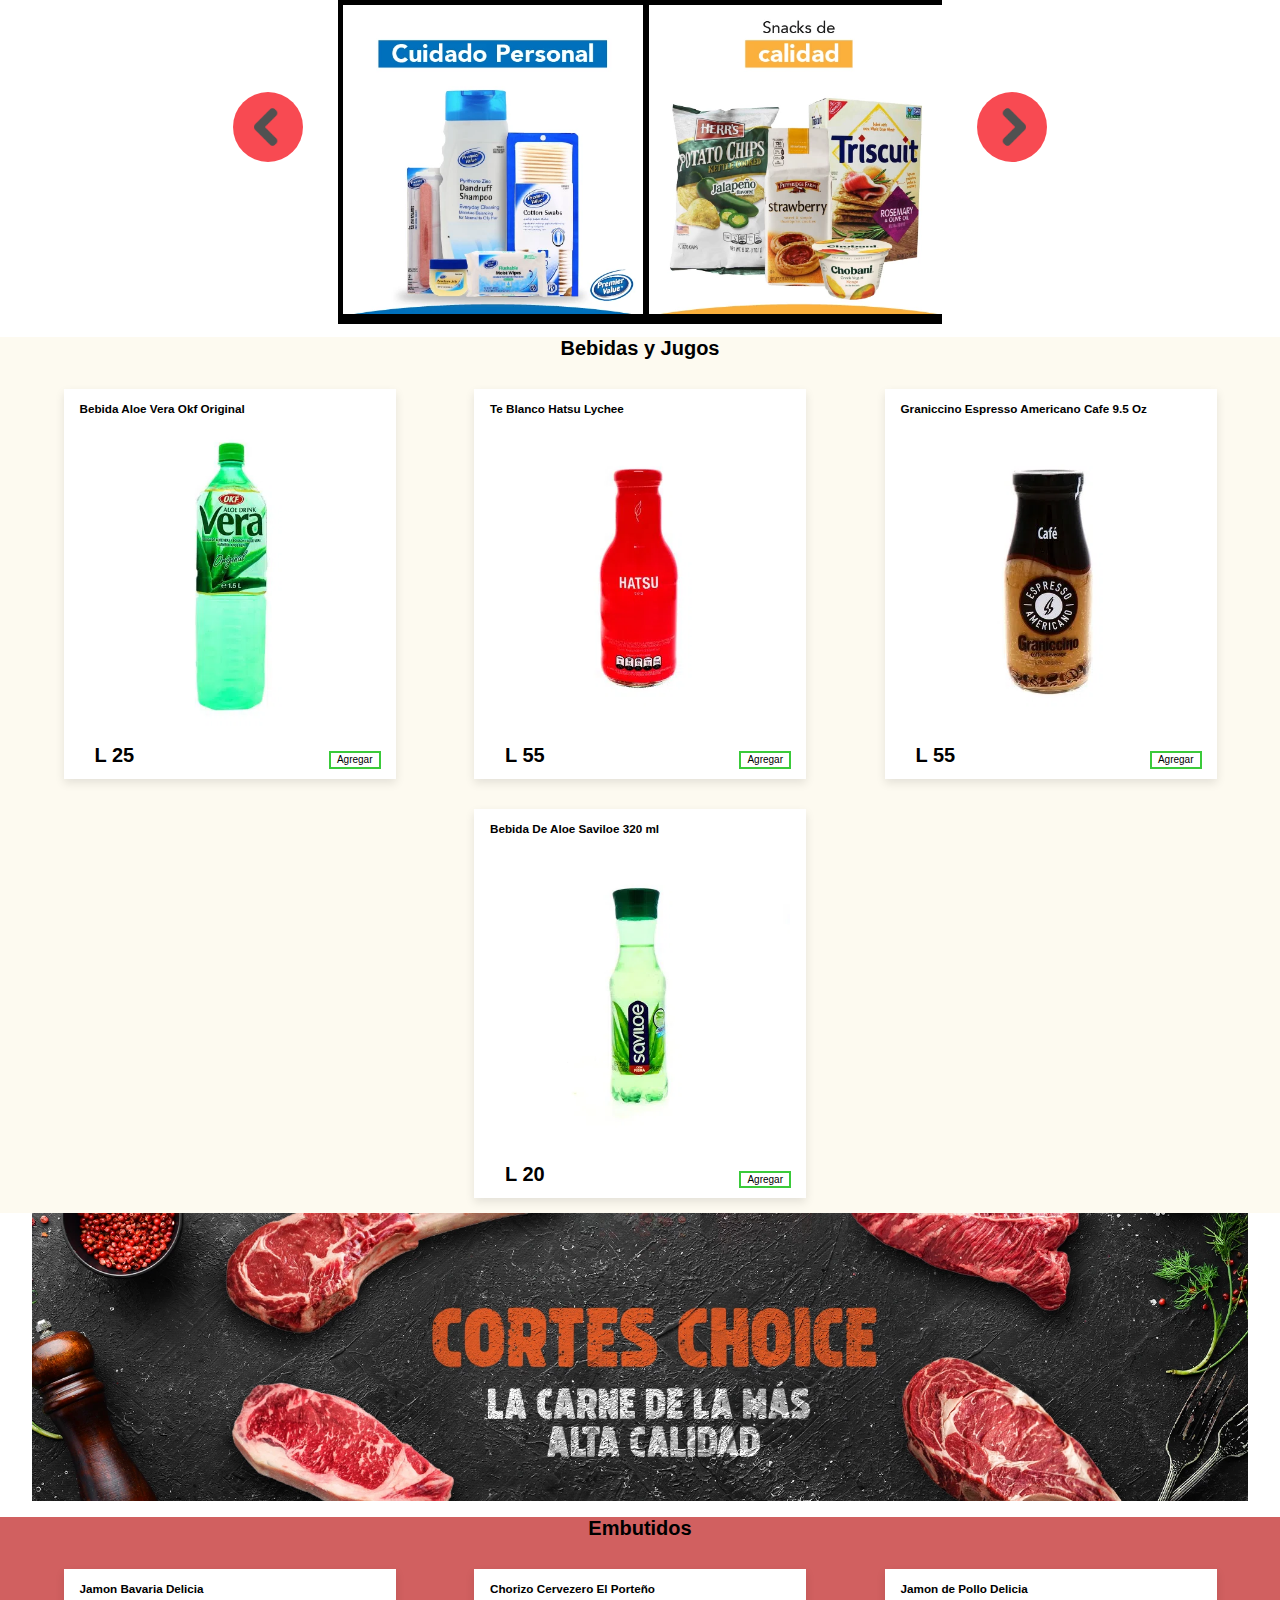
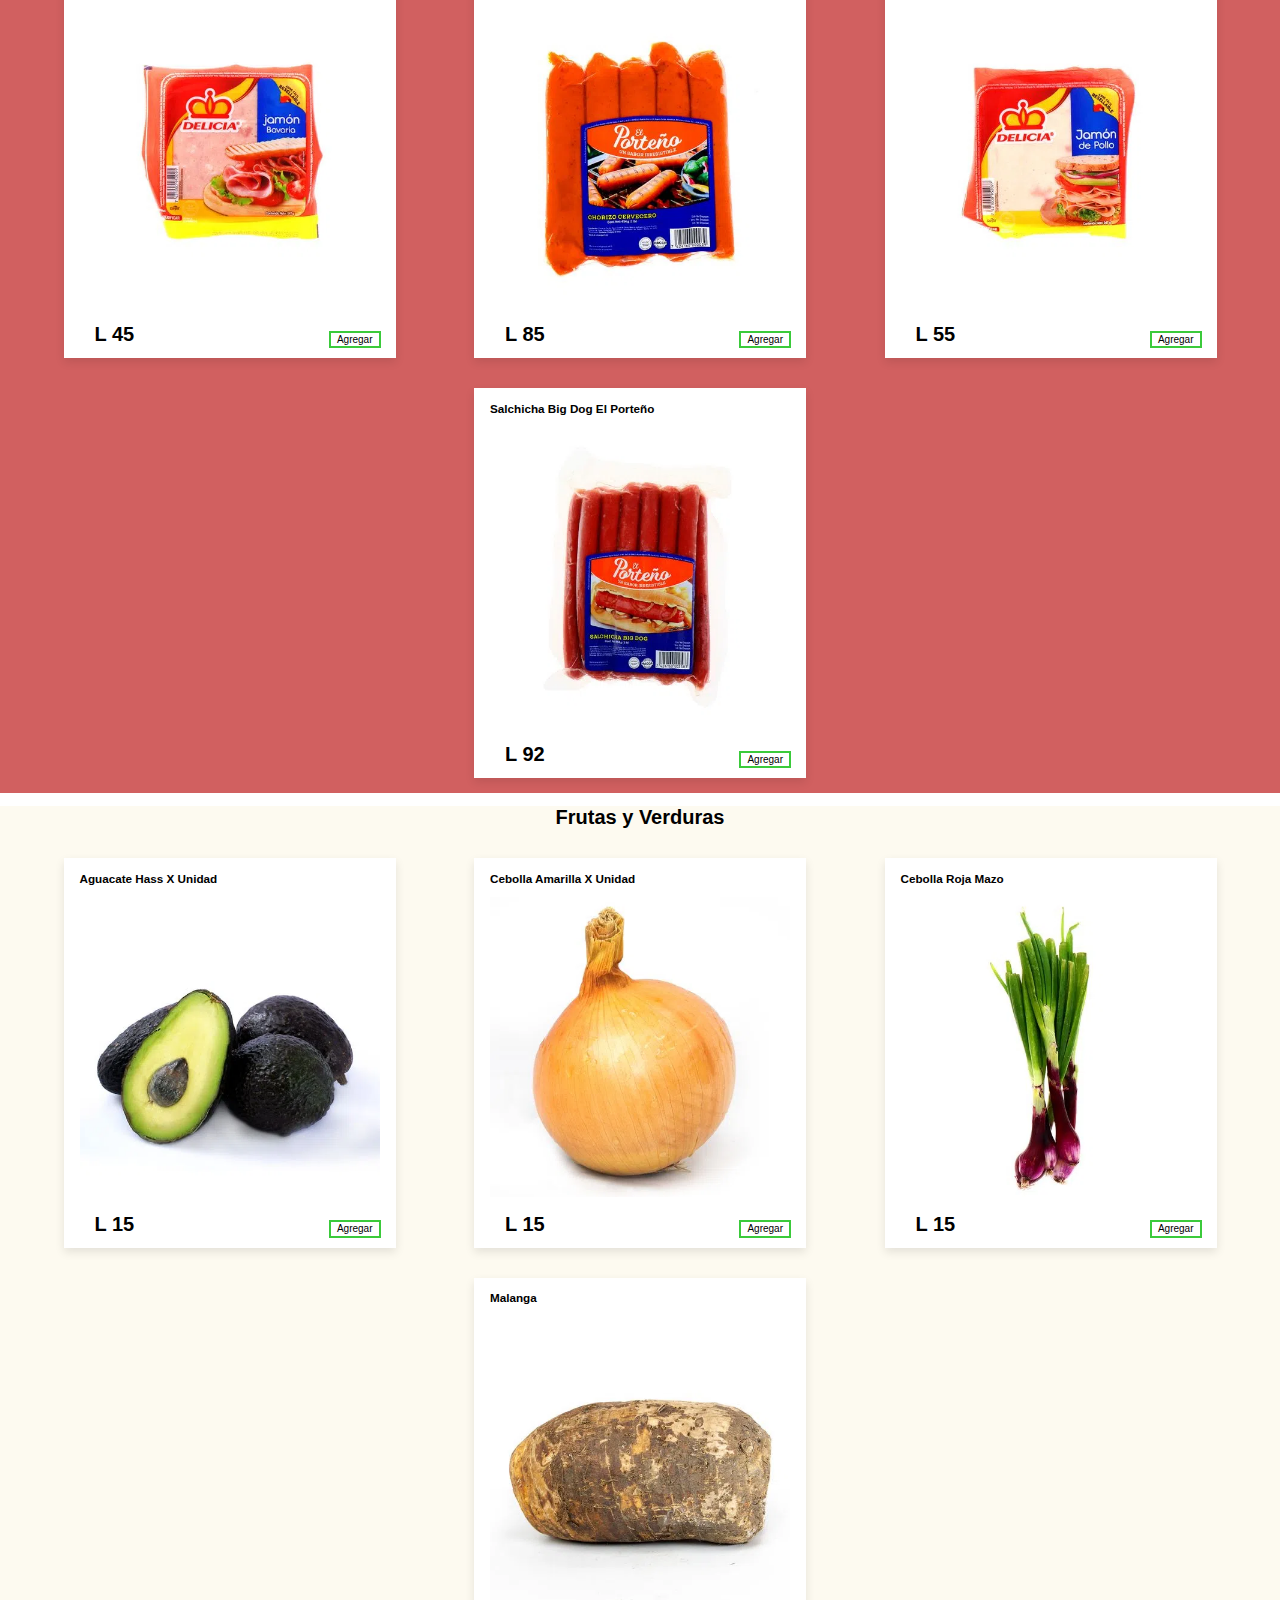
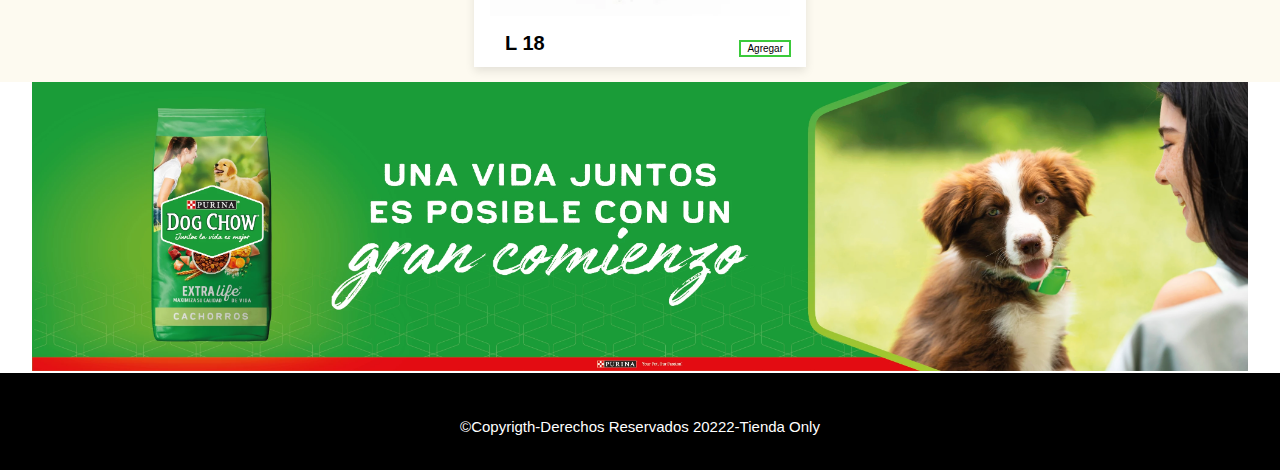
<file: Index.html>
<!DOCTYPE html>
<html lang="en">
<head>
    <meta charset="UTF-8">
    <meta http-equiv="X-UA-Compatible" content="IE=edge">
    <meta name="viewport" content="width=device-width, initial-scale=1.0">
    <title>Supermercado el Exito</title>
    <link rel="stylesheet" href="CSS/normalize.css">
    <link rel="stylesheet" href="CSS/styles.css">
    
</head>
<body>
    <header>

    </header>

    <main>
        <div class="container">
            <img class="control prev" src="IMG/ico/left.png">
            <div class="slider">
                <a href=""><img src="IMG/ico/Cuidado-Personal.webp"></a>
                <a href=""><img src="IMG/ico/Snacks.webp"></a>
                <a href=""><img src="IMG/ico/Oficina.jpg"></a>
                <a href="HTML/Lacteos.html"><img src="IMG/ico/Lacteos.jpg"></a>
            </div>
            <img class="control next" src="IMG/ico/right.png">
        </div>
        <script src="JS/index.js"></script>
        <section class="contenido" style="background-color: #FDFAF0 ;">
            <div><h1 class="Encabezado">Bebidas y Jugos</h1></div>
            <div class="page-content">
                <div class="product-container">
                    <h3>Bebida Aloe Vera Okf Original</h3>
                    <img src="IMG/Bebidas y Jugos/Bebida Aloe Vera Okf Original 1.5 Lt.webp" />
                    <h1>L 25</h1>
                    <button class="button-add" onclick="add('product-1', 25)">Agregar</button>
                </div>
        
                <div class="product-container">
                    <h3>Te Blanco Hatsu Lychee</h3>
                    <img src="IMG/Bebidas y Jugos/Te Blanco Hatsu Lychee 400 MI.webp" />
                    <h1>L 55</h1>
                    <button class="button-add" onclick="add('product-2', 55)">Agregar</button>
                </div>
        
                <div class="product-container">
                    <h3>Graniccino Espresso Americano Cafe 9.5 Oz</h3>
                    <img src="IMG/Bebidas y Jugos/Graniccino Espresso Americano Cafe 9.5 Oz.webp" />
                    <h1>L 55</h1>
                    <button class="button-add" onclick="add('product-3', 55)">Agregar</button>
                </div>
        
                <div class="product-container">
                    <h3>Bebida De Aloe Saviloe 320 ml</h3>
                    <img src="IMG/Bebidas y Jugos/Bebida De Aloe Saviloe 320 ml.webp" />
                    <h1>L 20</h1>
                    <button class="button-add" onclick="add('product-4', 20)">Agregar</button>
                </div>

            </div>
        </section>

        <section>
            <div class="anuncio">
                <a href="HTML/Carnes-Aves.html" ><img src="IMG/Anuncios/Costes.webp"></a>
            </div>
        </section>

        <section class="contenido" style="background-color: rgb(209, 96, 96);">
            <div><h1 class="Encabezado">Embutidos</h1></div>
            <div class="page-content">
                <div class="product-container">
                    <h3>Jamon Bavaria Delicia</h3>
                    <img src="IMG/Embutidos/Jamon Bavaria Delicia.webp" />
                    <h1>L 45</h1>
                    <button class="button-add" onclick="add('product-1', 45)">Agregar</button>
                </div>
        
                <div class="product-container">
                    <h3>Chorizo Cervezero El Porteño</h3>
                    <img src="IMG/Embutidos/Chorizo Cervezero El Porteño.webp" />
                    <h1>L 85</h1>
                    <button class="button-add" onclick="add('product-2', 85)">Agregar</button>
                </div>
        
                <div class="product-container">
                    <h3>Jamon de Pollo Delicia</h3>
                    <img src="IMG/Embutidos/Jamon de Pollo Delicia.webp" />
                    <h1>L 55</h1>
                    <button class="button-add" onclick="add('product-3', 55)">Agregar</button>
                </div>
        
                <div class="product-container">
                    <h3>Salchicha Big Dog El Porteño</h3>
                    <img src="IMG/Embutidos/Salchicha Big Dog El Porteño.webp" />
                    <h1>L 92</h1>
                    <button class="button-add" onclick="add('product-4', 92)">Agregar</button>
                </div>

            </div>
        </section>
        
        <section class="contenido" style="background-color: #FDFAF0 ;">
            <div><h1 class="Encabezado">Frutas y Verduras</h1></div>
            <div class="page-content">
                <div class="product-container">
                    <h3>Aguacate Hass X Unidad</h3>
                    <img src="IMG/Frutas y Verduras/Aguacate Hass X Unidad.webp" />
                    <h1>L 15</h1>
                    <button class="button-add" onclick="add('product-1', 15)">Agregar</button>
                </div>
        
                <div class="product-container">
                    <h3>Cebolla Amarilla X Unidad</h3>
                    <img src="IMG/Frutas y Verduras/Cebolla Amarilla X Unidad.webp" />
                    <h1>L 15</h1>
                    <button class="button-add" onclick="add('product-2', 15)">Agregar</button>
                </div>
        
                <div class="product-container">
                    <h3>Cebolla Roja Mazo</h3>
                    <img src="IMG/Frutas y Verduras/Cebolla Roja Mazo.webp" />
                    <h1>L 15</h1>
                    <button class="button-add" onclick="add('product-3', 15)">Agregar</button>
                </div>
        
                <div class="product-container">
                    <h3>Malanga</h3>
                    <img src="IMG/Frutas y Verduras/Malanga Lb.webp" />
                    <h1>L 18</h1>
                    <button class="button-add" onclick="add('product-4', 18)">Agregar</button>
                </div>
            </div>
        </section>

        <section>
            <div class="anuncio">
                <a href="HTML/Mascotas.html" ><img src="IMG/Anuncios/Dog-Show.webp"></a>
            </div>
        </section>
    </main>

    <footer class="Pie-pag">
        <p>©Copyrigth-Derechos Reservados 20222-Tienda Only</p>
      </footer>
</body>
</html>
</file>
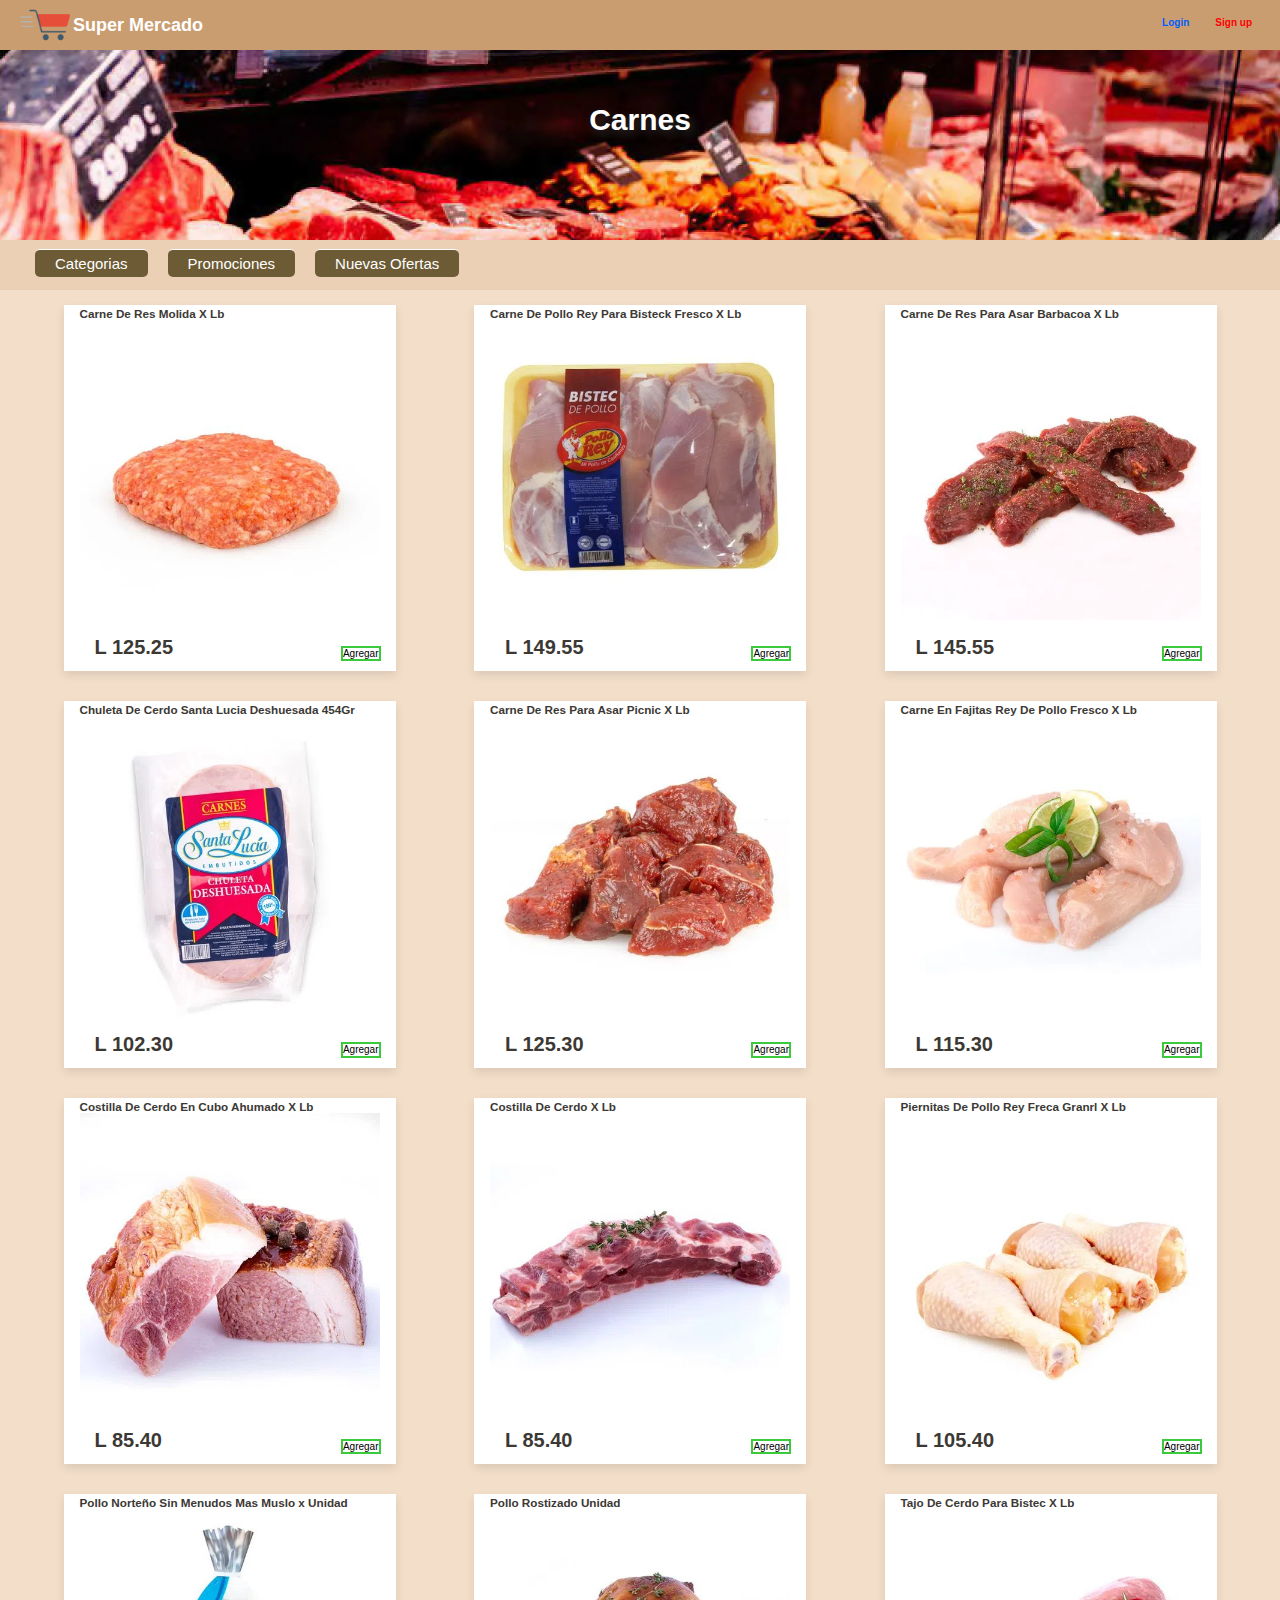
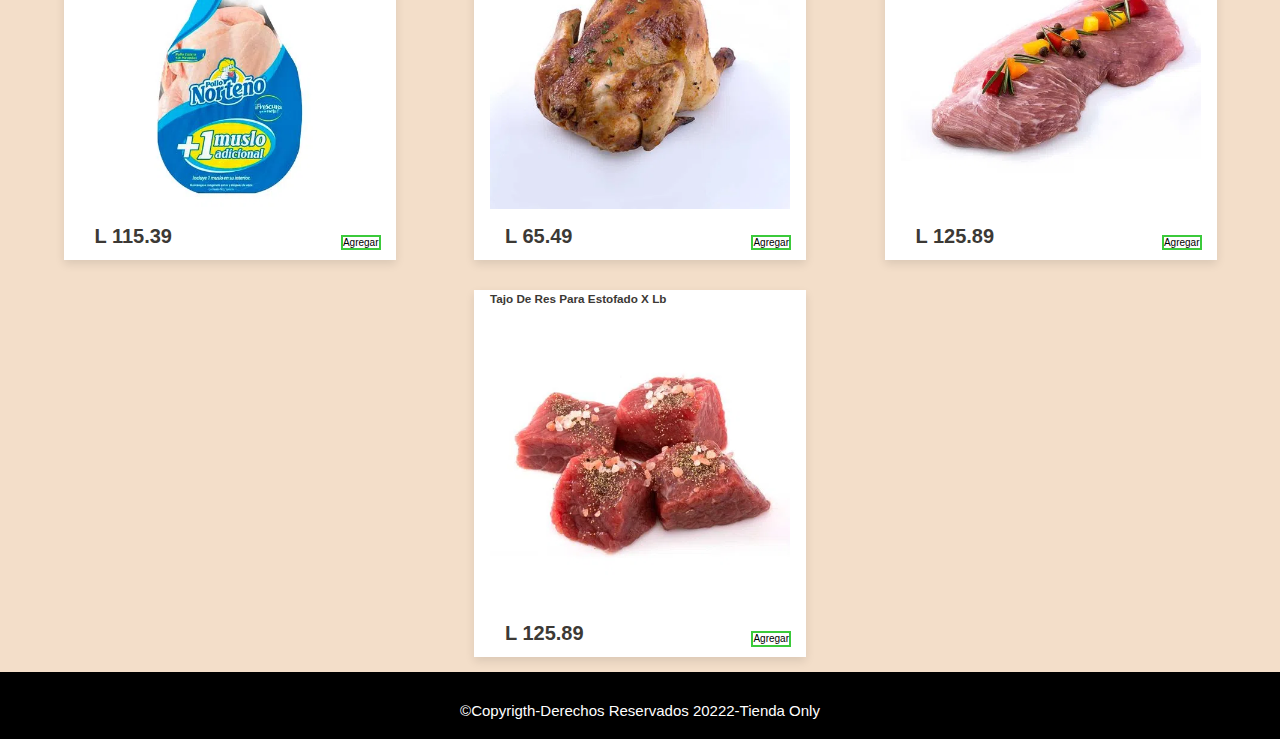
<file: HTML/Carnes-Aves.html>
<!DOCTYPE html>
<html lang="en">

<head>
  <meta charset="UTF-8">
  <meta http-equiv="X-UA-Compatible" content="IE=edge">
  <meta name="viewport" content="width=device-width, initial-scale=1.0">
  <title>Supermercado el Exito</title>
  <link rel="stylesheet" href="../CSS/normalize.css">
  <link rel="stylesheet" href="../CSS/styles.css">
  <link rel="stylesheet" href="../CSS/menu.css">
</head>

<body>
  <header class="prin-header">
    <div id="brand"><img src="../IMG/shopping-cart.png" alt=""><a href="#">Super Mercado</a></div>
    <nav>
      <ul>
        <li id="login"><a href="#">Login</a></li>
        <li id="cart"><a href="#">Sign up</a></li>
      </ul>
    </nav>
    <div id="hamburger-icon" onclick="toggleMobileMenu(this)">
      <div class="bar1"></div>
      <div class="bar2"></div>
      <div class="bar3"></div>
      <ul class="mobile-menu">
        <li><a href="">Categorias</a></li>
        <li><a href="">Promociones</a></li>
        <li><a href="">Nuevas Ofertas</a></li>
        <li id="login"><a href="#">Login</a></li>
        <li id="cart"><a href="#">Sign up</a></li>
      </ul>
    </div>
  </header>

  <div class="portada" style="background-image: url(../IMG/Carnes\ y\ Aves/Carnes.webp);">
    <div class="contenedor-portada">
      <div class="capa">
        <h1 class="titulos">Carnes</h1>
      </div>
    </div>
  </div>

  <header class="sub-header">
    <ul class="drop">
      <li><a href="#">Categorias</a>
        <ul>
          <div>
            <li><a href="./Bebidas-Jugos.html">Bebidas</a></li>
            <li><a href="./Carnes-Aves.html">Carnes</a></li>
            <li><a href="./Cervezas.html">Alchol</a></li>
            <li><a href="./Embutidos.html">Embutidos</a></li>
            <li><a href="./Frutas-Verduras.html">Frutas-verduras</a></li>
            <li><a href="./Hogar.html">Hogar</a></li>
            <li><a href="./Lacteos.html">Lacteos</a></li>
            <li><a href="./Mascotas.html">Mascotas</a></li>
          </div>
        </ul>
      </li>
      <li><a href="#">Promociones</a></li>
      <li><a href="#">Nuevas Ofertas</a></li>
    </ul>
  </header>

  <main>
    <section class="contenido">
      <div class="page-content">
        <div class="product-container">
          <h3>Carne De Res Molida X Lb</h3>
          <img src="../IMG/Carnes y Aves/Carne De Res Molida X Lb.webp" />
          <h1>L 125.25</h1>
          <button class="button-add" onclick="add('product-1', 125.5)">Agregar</button>
        </div>

        <div class="product-container">
          <h3>Carne De Pollo Rey Para Bisteck Fresco X Lb</h3>
          <img src="../IMG/Carnes y Aves/Carne De Pollo Rey Para Bisteck Fresco X Lb.webp" />
          <h1>L 149.55</h1>
          <button class="button-add" onclick="add('product-2', 149.55)">Agregar</button>
        </div>

        <div class="product-container">
          <h3>Carne De Res Para Asar Barbacoa X Lb</h3>
          <img src="../IMG/Carnes y Aves/Carne De Res Para Asar Barbacoa X Lb.webp" />
          <h1>L 145.55</h1>
          <button class="button-add" onclick="add('product-3', 145.55)">Agregar</button>
        </div>

        <div class="product-container">
          <h3>Chuleta De Cerdo Santa Lucia Deshuesada 454Gr</h3>
          <img src="../IMG/Carnes y Aves/Chuleta De Cerdo Santa Lucia Deshuesada 454Gr.webp" />
          <h1>L 102.30</h1>
          <button class="button-add" onclick="add('product-4', 102.30)">Agregar</button>
        </div>

        <div class="product-container">
          <h3>Carne De Res Para Asar Picnic X Lb</h3>
          <img src="../IMG/Carnes y Aves/Carne De Res Para Asar Picnic X Lb.webp" />
          <h1>L 125.30</h1>
          <button class="button-add" onclick="add('product-5', 125.30)">Agregar</button>
        </div>

        <div class="product-container">
          <h3>Carne En Fajitas Rey De Pollo Fresco X Lb</h3>
          <img src="../IMG/Carnes y Aves/Carne En Fajitas Rey De Pollo Fresco X Lb.webp" />
          <h1>L 115.30</h1>
          <button class="button-add" onclick="add('product-6', 115.30)">Agregar</button>
        </div>

        <div class="product-container">
          <h3>Costilla De Cerdo En Cubo Ahumado X Lb</h3>
          <img src="../IMG/Carnes y Aves/Costilla De Cerdo En Cubo Ahumado X Lb.webp" />
          <h1>L 85.40</h1>
          <button class="button-add" onclick="add('product-7', 85.40)">Agregar</button>
        </div>

        <div class="product-container">
          <h3>Costilla De Cerdo X Lb</h3>
          <img src="../IMG/Carnes y Aves/Costilla De Cerdo X Lb.webp" />
          <h1>L 85.40</h1>
          <button class="button-add" onclick="add('product-8', 85.40)">Agregar</button>
        </div>

        <div class="product-container">
          <h3>Piernitas De Pollo Rey Freca Granrl X Lb</h3>
          <img src="../IMG/Carnes y Aves/Piernitas De Pollo Rey Freca Granel X Lb.webp" />
          <h1>L 105.40</h1>
          <button class="button-add" onclick="add('product-9', 105.40)">Agregar</button>
        </div>

        <div class="product-container">
          <h3>Pollo Norteño Sin Menudos Mas Muslo x Unidad</h3>
          <img src="../IMG/Carnes y Aves/Pollo Norteño Sin Menudos Mas Muslo x Unidad.webp" />
          <h1>L 115.39</h1>
          <button class="button-add" onclick="add('product-10', 115.39)">Agregar</button>
        </div>

        <div class="product-container">
          <h3>Pollo Rostizado Unidad</h3>
          <img src="../IMG/Carnes y Aves/Pollo Rostizado Unidad.webp" />
          <h1>L 65.49</h1>
          <button class="button-add" onclick="add('product-11', 55.49)">Agregar</button>
        </div>

        <div class="product-container">
          <h3>Tajo De Cerdo Para Bistec X Lb</h3>
          <img src="../IMG/Carnes y Aves/Tajo De Cerdo Para Bistec X Lb.webp" />
          <h1>L 125.89</h1>
          <button class="button-add" onclick="add('product-12', 125.89)">Agregar</button>
        </div>

        <div class="product-container">
          <h3>Tajo De Res Para Estofado X Lb</h3>
          <img src="../IMG/Carnes y Aves/Tajo De Res Para Estofado X Lb.webp" />
          <h1>L 125.89</h1>
          <button class="button-add" onclick="add('product-12', 125.89)">Agregar</button>
        </div>

      </div>
    </section>
  </main>

  <footer class="Pie-pag">
    <p>©Copyrigth-Derechos Reservados 20222-Tienda Only</p>
  </footer>

  <script src="../JS/index.js"></script>
</body>

</html>
</file>
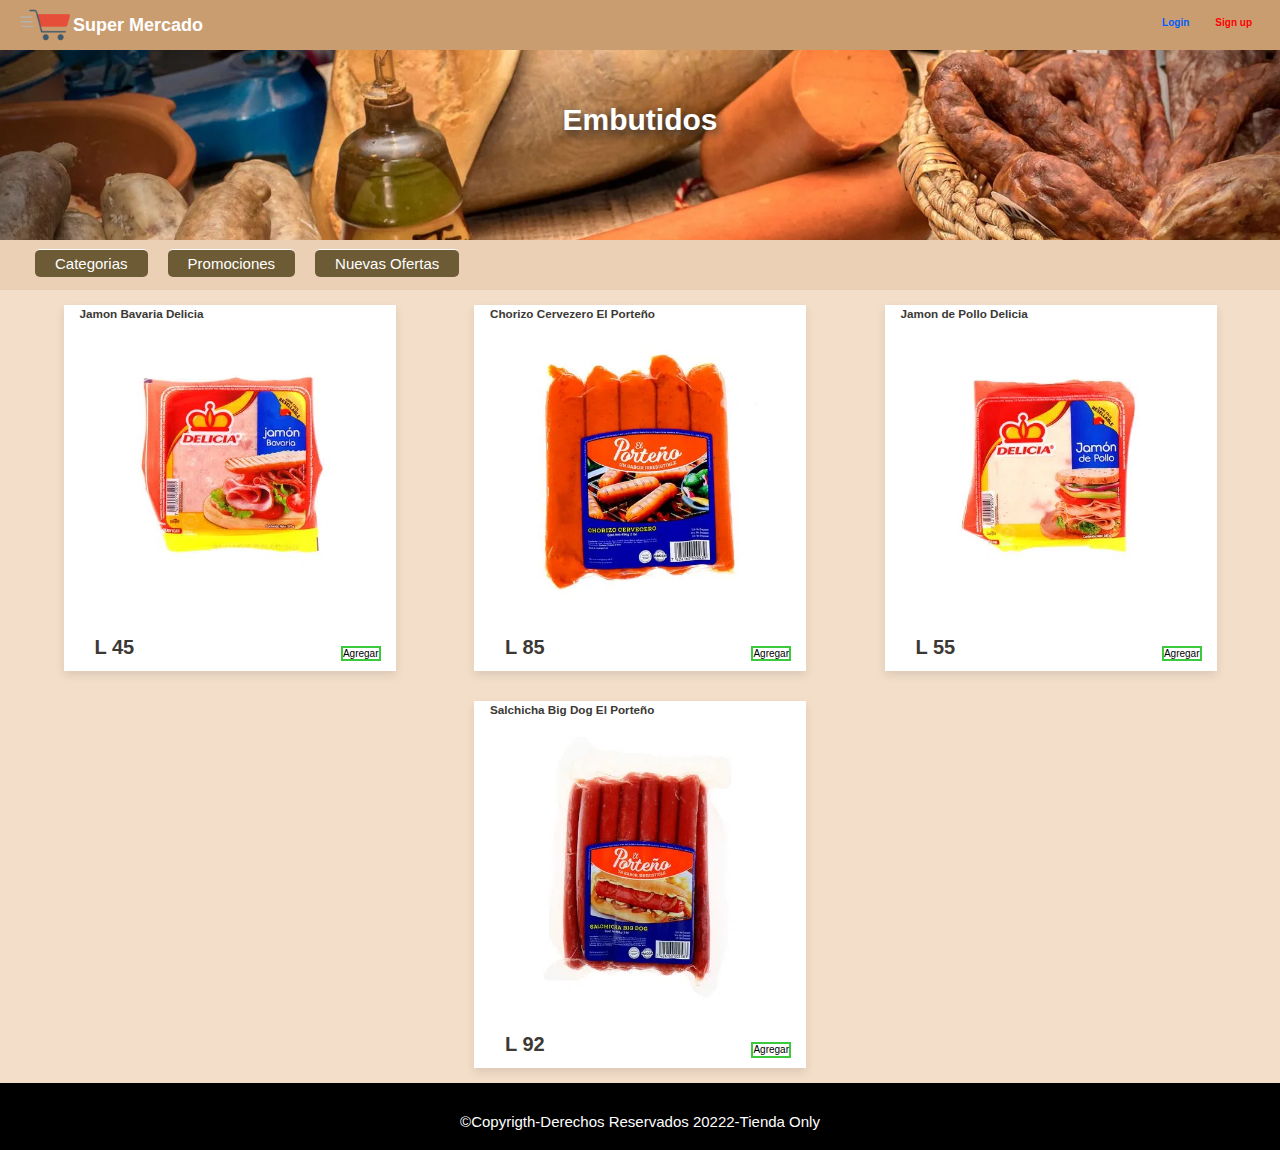
<file: HTML/Embutidos.html>
<!DOCTYPE html>
<html lang="en">

<head>
  <meta charset="UTF-8" />
  <meta http-equiv="X-UA-Compatible" content="IE=edge" />
  <meta name="viewport" content="width=device-width, initial-scale=1.0" />
  <title>Supermercado el Exito</title>
  <link rel="stylesheet" href="../CSS/normalize.css" />
  <link rel="stylesheet" href="../CSS/styles.css" />
  <link rel="stylesheet" href="../CSS/menu.css" />
</head>

<body>
  <header class="prin-header">
    <div id="brand"><img src="../IMG/shopping-cart.png" alt=""><a href="#">Super Mercado</a></div>
    <nav>
      <ul>
        <li id="login"><a href="#">Login</a></li>
        <li id="cart"><a href="#">Sign up</a></li>
      </ul>
    </nav>
    <div id="hamburger-icon" onclick="toggleMobileMenu(this)">
      <div class="bar1"></div>
      <div class="bar2"></div>
      <div class="bar3"></div>
      <ul class="mobile-menu">
        <li><a href="">Categorias</a></li>
        <li><a href="">Promociones</a></li>
        <li><a href="">Nuevas Ofertas</a></li>
        <li id="login"><a href="#">Login</a></li>
        <li id="cart"><a href="#">Sign up</a></li>
      </ul>
    </div>
  </header>

  <div class="portada" style="background-image: url(../IMG/Embutidos/Embutidos.webp)">
    <div class="contenedor-portada">
      <div class="capa">
        <h1 class="titulos">Embutidos</h1>
      </div>
    </div>
  </div>

  <header class="sub-header">
    <ul class="drop">
      <li><a href="#">Categorias</a>
        <ul>
          <div>
            <li><a href="./Bebidas-Jugos.html">Bebidas</a></li>
            <li><a href="./Carnes-Aves.html">Carnes</a></li>
            <li><a href="./Cervezas.html">Alchol</a></li>
            <li><a href="./Embutidos.html">Embutidos</a></li>
            <li><a href="./Frutas-Verduras.html">Frutas-verduras</a></li>
            <li><a href="./Hogar.html">Hogar</a></li>
            <li><a href="./Lacteos.html">Lacteos</a></li>
            <li><a href="./Mascotas.html">Mascotas</a></li>
          </div>
        </ul>
      </li>
      <li><a href="#">Promociones</a></li>
      <li><a href="#">Nuevas Ofertas</a></li>
    </ul>
  </header>

  <main>
    <section class="contenido">
      <div class="page-content">
        <div class="product-container">
          <h3>Jamon Bavaria Delicia</h3>
          <img src="../IMG/Embutidos/Jamon Bavaria Delicia.webp" />
          <h1>L 45</h1>
          <button class="button-add" onclick="add('product-1', 50)">
            Agregar
          </button>
        </div>

        <div class="product-container">
          <h3>Chorizo Cervezero El Porteño</h3>
          <img src="../IMG/Embutidos/Chorizo Cervezero El Porteño.webp" />
          <h1>L 85</h1>
          <button class="button-add" onclick="add('product-2', 300)">
            Agregar
          </button>
        </div>

        <div class="product-container">
          <h3>Jamon de Pollo Delicia</h3>
          <img src="../IMG/Embutidos/Jamon de Pollo Delicia.webp" />
          <h1>L 55</h1>
          <button class="button-add" onclick="add('product-3', 250)">
            Agregar
          </button>
        </div>

        <div class="product-container">
          <h3>Salchicha Big Dog El Porteño</h3>
          <img src="../IMG/Embutidos/Salchicha Big Dog El Porteño.webp" />
          <h1>L 92</h1>
          <button class="button-add" onclick="add('product-4', 200)">
            Agregar
          </button>
        </div>
      </div>

    </section>
  </main>

  <footer class="Pie-pag">
    <p>©Copyrigth-Derechos Reservados 20222-Tienda Only</p>
  </footer>

  <script src="../JS/index.js"></script>
</body>

</html>
</file>
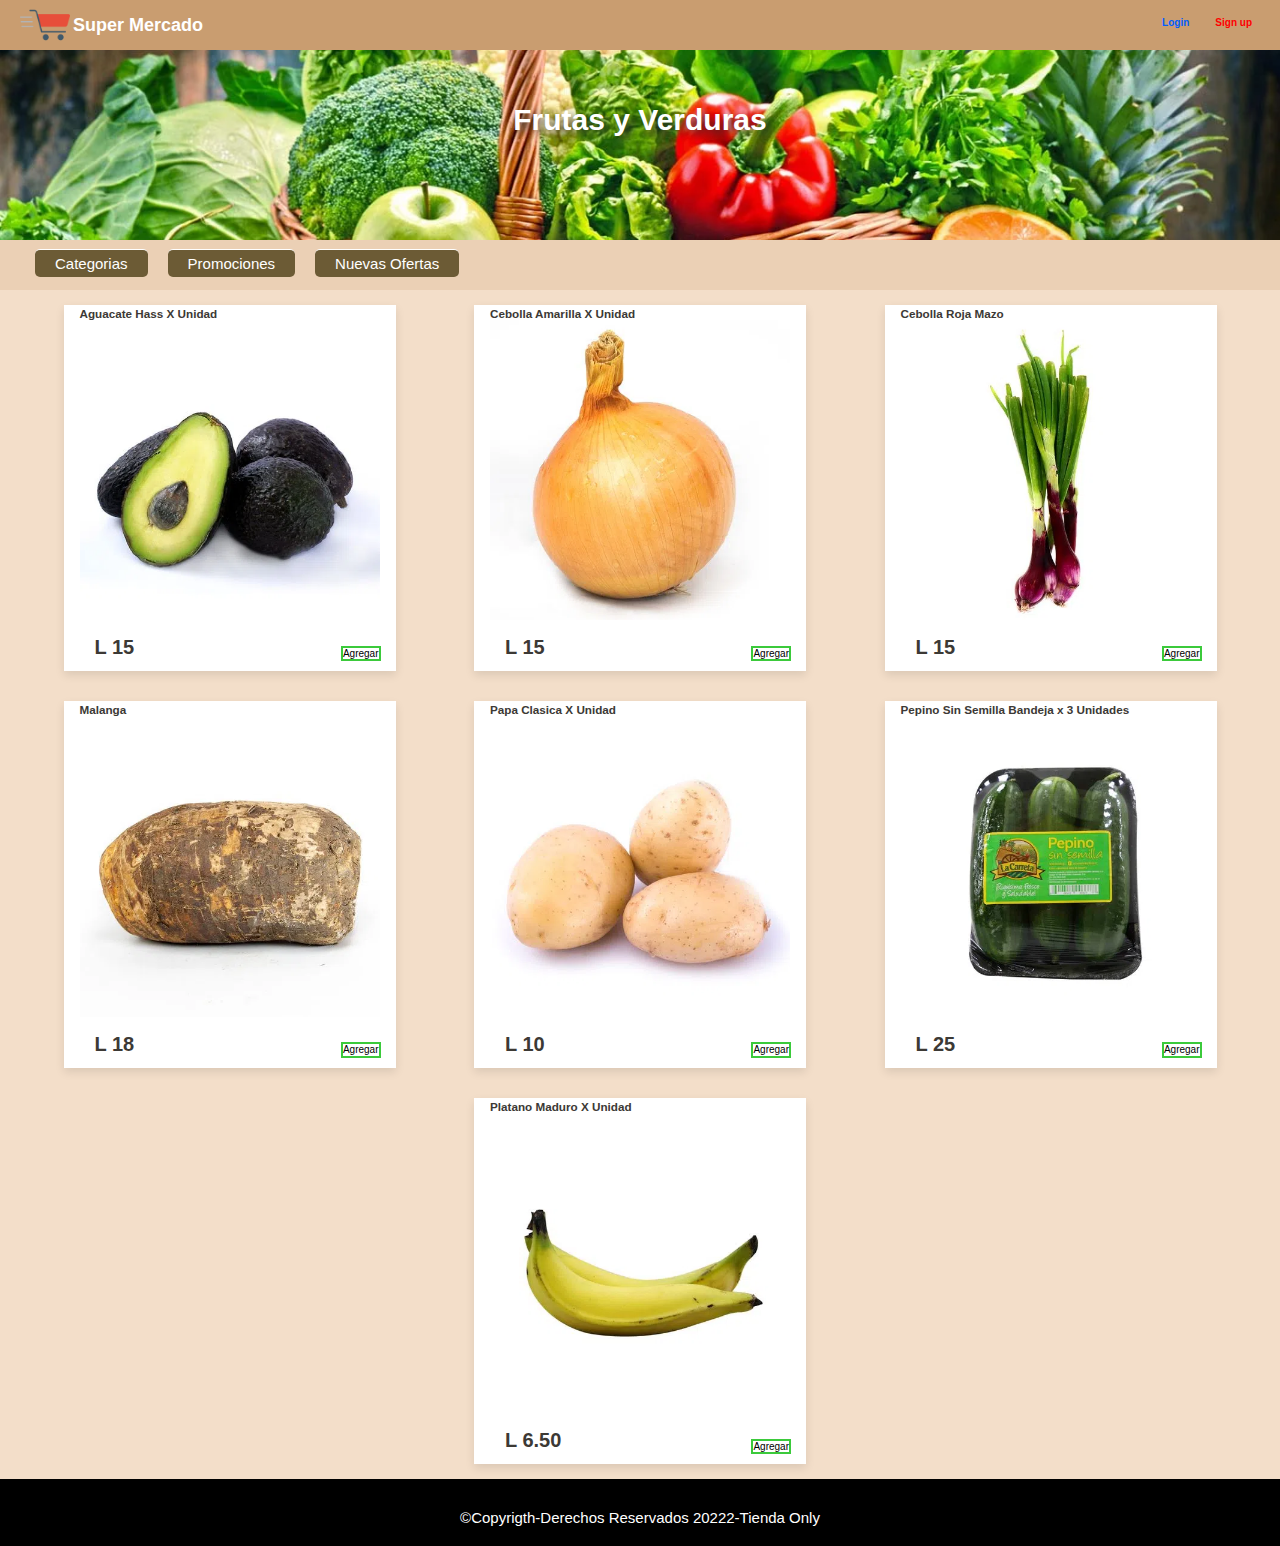
<file: HTML/Frutas-Verduras.html>
<!DOCTYPE html>
<html lang="en">

<head>
  <meta charset="UTF-8">
  <meta http-equiv="X-UA-Compatible" content="IE=edge">
  <meta name="viewport" content="width=device-width, initial-scale=1.0">
  <title>Supermercado el Exito</title>
  <link rel="stylesheet" href="../CSS/normalize.css">
  <link rel="stylesheet" href="../CSS/styles.css">
  <link rel="stylesheet" href="../CSS/menu.css">
</head>

<body>
  <header class="prin-header">
    <div id="brand"><img src="../IMG/shopping-cart.png" alt=""><a href="#">Super Mercado</a></div>
    <nav>
      <ul>
        <li id="login"><a href="#">Login</a></li>
        <li id="cart"><a href="#">Sign up</a></li>
      </ul>
    </nav>
    <div id="hamburger-icon" onclick="toggleMobileMenu(this)">
      <div class="bar1"></div>
      <div class="bar2"></div>
      <div class="bar3"></div>
      <ul class="mobile-menu">
        <li><a href="">Categorias</a></li>
        <li><a href="">Promociones</a></li>
        <li><a href="">Nuevas Ofertas</a></li>
        <li id="login"><a href="#">Login</a></li>
        <li id="cart"><a href="#">Sign up</a></li>
      </ul>
    </div>
  </header>

  <div class="portada" style="background-image: url(../IMG/Frutas\ y\ Verduras/Frutas-verduras.webp);">
    <div class="contenedor-portada">
      <div class="capa">
        <h1 class="titulos">Frutas y Verduras</h1>
      </div>
    </div>
  </div>

  <header class="sub-header">
    <ul class="drop">
      <li><a href="#">Categorias</a>
        <ul>
          <div>
            <li><a href="./Bebidas-Jugos.html">Bebidas</a></li>
            <li><a href="./Carnes-Aves.html">Carnes</a></li>
            <li><a href="./Cervezas.html">Alchol</a></li>
            <li><a href="./Embutidos.html">Embutidos</a></li>
            <li><a href="./Frutas-Verduras.html">Frutas-verduras</a></li>
            <li><a href="./Hogar.html">Hogar</a></li>
            <li><a href="./Lacteos.html">Lacteos</a></li>
            <li><a href="./Mascotas.html">Mascotas</a></li>
          </div>
        </ul>
      </li>
      <li><a href="#">Promociones</a></li>
      <li><a href="#">Nuevas Ofertas</a></li>
    </ul>
  </header>

  <main>
    <section class="contenido">
      <div class="page-content">
        <div class="product-container">
          <h3>Aguacate Hass X Unidad</h3>
          <img src="../IMG/Frutas y Verduras/Aguacate Hass X Unidad.webp" />
          <h1>L 15</h1>
          <button class="button-add" onclick="add('product-1', 15)">Agregar</button>
        </div>

        <div class="product-container">
          <h3>Cebolla Amarilla X Unidad</h3>
          <img src="../IMG/Frutas y Verduras/Cebolla Amarilla X Unidad.webp" />
          <h1>L 15</h1>
          <button class="button-add" onclick="add('product-2', 15)">Agregar</button>
        </div>

        <div class="product-container">
          <h3>Cebolla Roja Mazo</h3>
          <img src="../IMG/Frutas y Verduras/Cebolla Roja Mazo.webp" />
          <h1>L 15</h1>
          <button class="button-add" onclick="add('product-3', 15)">Agregar</button>
        </div>

        <div class="product-container">
          <h3>Malanga</h3>
          <img src="../IMG/Frutas y Verduras/Malanga Lb.webp" />
          <h1>L 18</h1>
          <button class="button-add" onclick="add('product-4', 18)">Agregar</button>
        </div>

        <div class="product-container">
          <h3>Papa Clasica X Unidad</h3>
          <img src="../IMG/Frutas y Verduras/Papa Clasica X Unidad.webp" />
          <h1>L 10</h1>
          <button class="button-add" onclick="add('product-5', 10)">Agregar</button>
        </div>

        <div class="product-container">
          <h3>Pepino Sin Semilla Bandeja x 3 Unidades</h3>
          <img src="../IMG/Frutas y Verduras/Pepino Sin Semilla Bandeja X 3 Unidades.webp" />
          <h1>L 25</h1>
          <button class="button-add" onclick="add('product-6', 25)">Agregar</button>
        </div>

        <div class="product-container">
          <h3>Platano Maduro X Unidad</h3>
          <img src="../IMG/Frutas y Verduras/Platano Maduro X Unidad.webp" />
          <h1>L 6.50</h1>
          <button class="button-add" onclick="add('product-7', 6.50)">Agregar</button>
        </div>
      </div>
    </section>
  </main>

  <footer class="Pie-pag">
    <p>©Copyrigth-Derechos Reservados 20222-Tienda Only</p>
  </footer>

  <script src="../JS/index.js"></script>
</body>

</html>
</file>
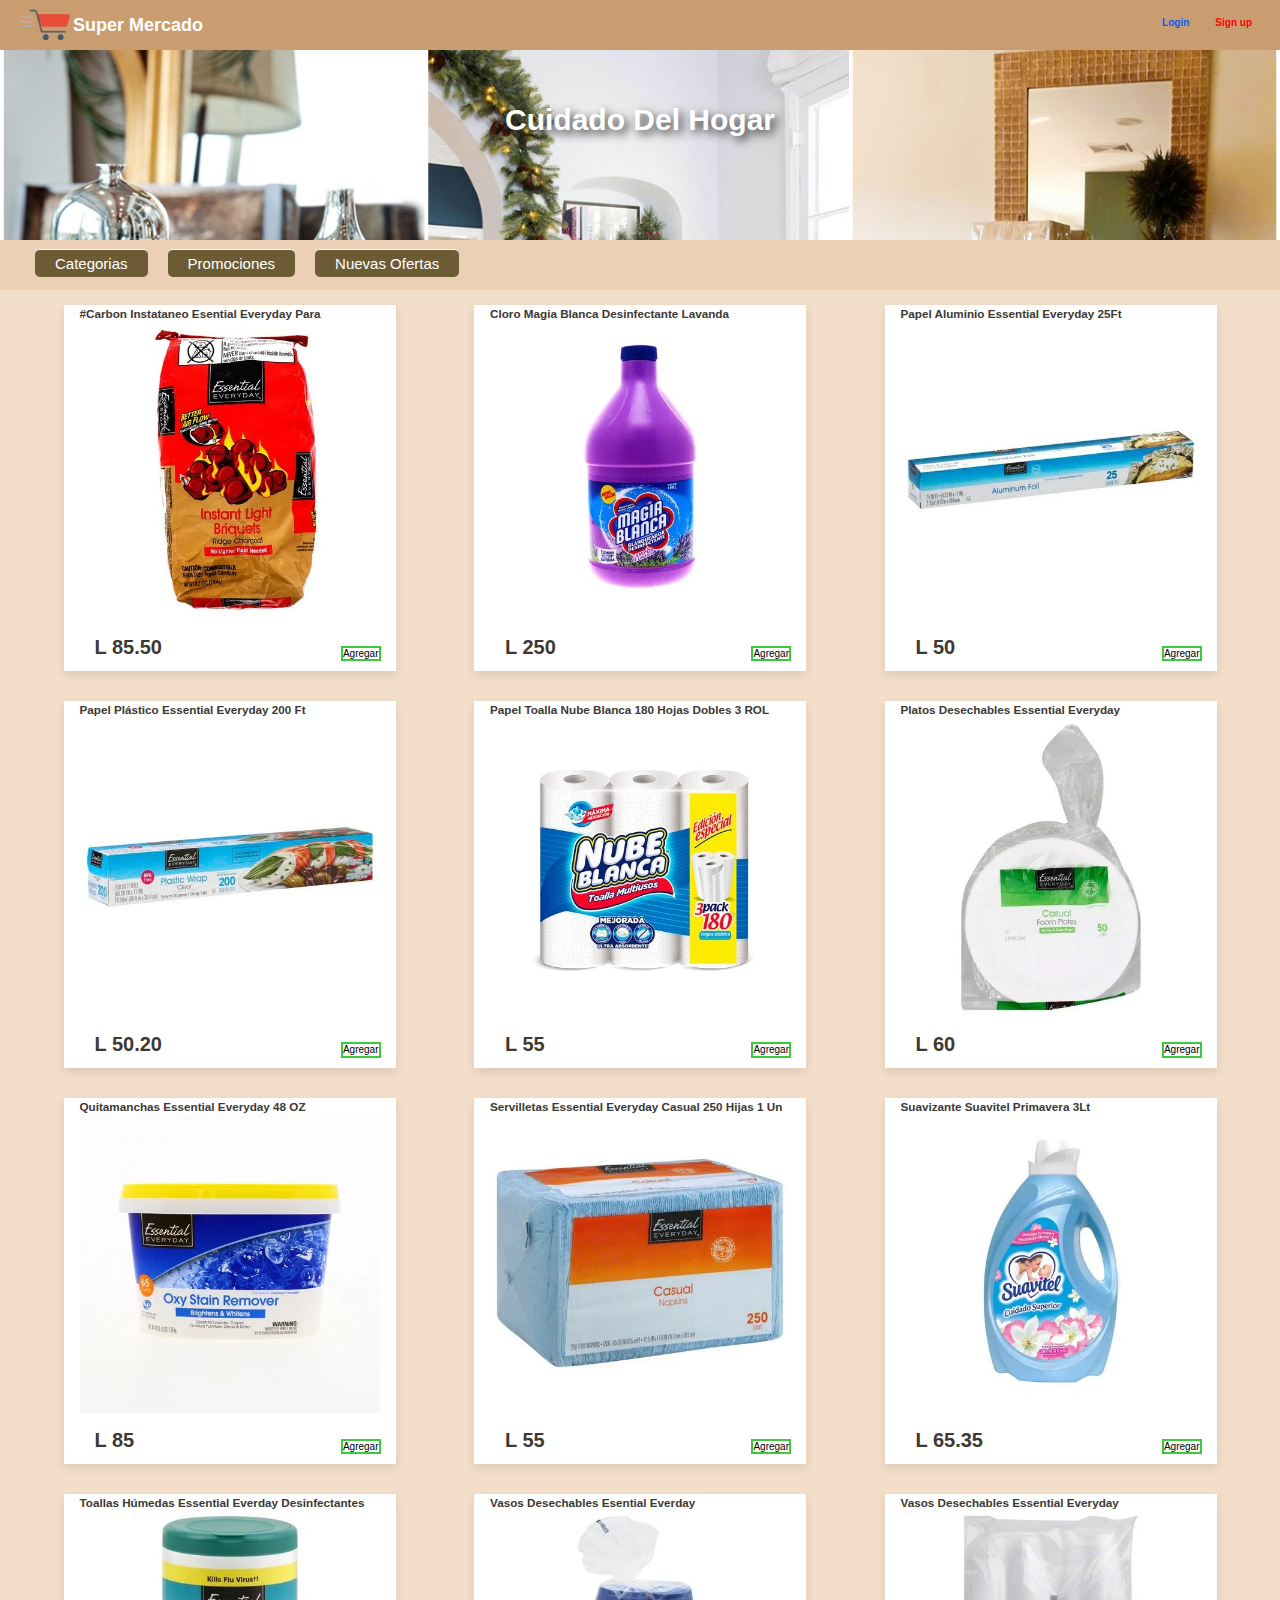
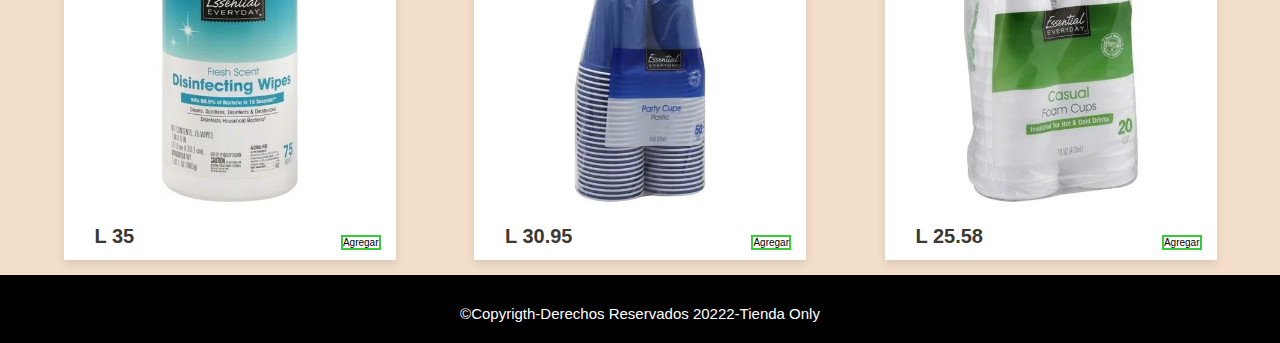
<file: HTML/Hogar.html>
<!DOCTYPE html>
<html lang="en">

<head>
  <meta charset="UTF-8">
  <meta http-equiv="X-UA-Compatible" content="IE=edge">
  <meta name="viewport" content="width=device-width, initial-scale=1.0">
  <title>Supermercado el Exito</title>
  <link rel="stylesheet" href="../CSS/normalize.css">
  <link rel="stylesheet" href="../CSS/styles.css">
  <link rel="stylesheet" href="../CSS/menu.css">
</head>

<body>
  <header class="prin-header">
    <div id="brand"><img src="../IMG/shopping-cart.png" alt=""><a href="#">Super Mercado</a></div>
    <nav>
      <ul>
        <li id="login"><a href="#">Login</a></li>
        <li id="cart"><a href="#">Sign up</a></li>
      </ul>
    </nav>
    <div id="hamburger-icon" onclick="toggleMobileMenu(this)">
      <div class="bar1"></div>
      <div class="bar2"></div>
      <div class="bar3"></div>
      <ul class="mobile-menu">
        <li><a href="">Categorias</a></li>
        <li><a href="">Promociones</a></li>
        <li><a href="">Nuevas Ofertas</a></li>
        <li id="login"><a href="#">Login</a></li>
        <li id="cart"><a href="#">Sign up</a></li>
      </ul>
    </div>
  </header>

  <div class="portada" style="background-image: url(../IMG/Hogar/Hogar.webp);">
    <div class="contenedor-portada">
      <div class="capa">
        <h1 class="titulos">Cuidado Del Hogar</h1>
      </div>
    </div>
  </div>

<header class="sub-header">
    <ul class="drop">
      <li><a href="#">Categorias</a>
        <ul>
          <div>
            <li><a href="./Bebidas-Jugos.html">Bebidas</a></li>
            <li><a href="./Carnes-Aves.html">Carnes</a></li>
            <li><a href="./Cervezas.html">Alchol</a></li>
            <li><a href="./Embutidos.html">Embutidos</a></li>
            <li><a href="./Frutas-Verduras.html">Frutas-verduras</a></li>
            <li><a href="./Hogar.html">Hogar</a></li>
            <li><a href="./Lacteos.html">Lacteos</a></li>
            <li><a href="./Mascotas.html">Mascotas</a></li>
          </div>
        </ul>
      </li>
      <li><a href="#">Promociones</a></li>
      <li><a href="#">Nuevas Ofertas</a></li>
    </ul>
  </header>

  <main>
    <section class="contenido">
      <div class="page-content">
        <div class="product-container">
          <h3>#Carbon Instataneo Esential Everyday Para</h3>
          <img src="../IMG/Hogar/Carbon Instataneo Esential Everyday Para.webp" />
          <h1>L 85.50</h1>
          <button class="button-add" onclick="add('product-1', 85.50)">Agregar</button>
        </div>

        <div class="product-container">
          <h3>Cloro Magia Blanca Desinfectante Lavanda</h3>
          <img src="../IMG/Hogar/Cloro Magia Blanca Desinfectante Lavanda.webp" />
          <h1>L 250</h1>
          <button class="button-add" onclick="add('product-2', 250)">Agregar</button>
        </div>

        <div class="product-container">
          <h3>Papel Aluminio Essential Everyday 25Ft</h3>
          <img src="../IMG/Hogar/Papel Aluminio Essential Everyday 25 Ft.webp" />
          <h1>L 50</h1>
          <button class="button-add" onclick="add('product-3', 50)">Agregar</button>
        </div>

        <div class="product-container">
          <h3>Papel Plástico Essential Everyday 200 Ft</h3>
          <img src="../IMG/Hogar/Papel Plástico Essential Everyday 200 Ft.webp" />
          <h1>L 50.20</h1>
          <button class="button-add" onclick="add('product-4', 50.20)">Agregar</button>
        </div>

        <div class="product-container">
          <h3>Papel Toalla Nube Blanca 180 Hojas Dobles 3 ROL</h3>
          <img src="../IMG/Hogar/Papel Toalla Nube Blanca 180 Hojas Dobles 3 ROL.webp" />
          <h1>L 55</h1>
          <button class="button-add" onclick="add('product-5', 55)">Agregar</button>
        </div>

        <div class="product-container">
          <h3>Platos Desechables Essential Everyday</h3>
          <img src="../IMG/Hogar/Platos Desechables Essential Everyday De Foam 50 un.webp" />
          <h1>L 60</h1>
          <button class="button-add" onclick="add('product-6',60 )">Agregar</button>
        </div>

        <div class="product-container">
          <h3>Quitamanchas Essential Everyday 48 OZ</h3>
          <img src="../IMG/Hogar/Quitamanchas Essential Everyday 48 OZ.webp" />
          <h1>L 85</h1>
          <button class="button-add" onclick="add('product-7', 85)">Agregar</button>
        </div>

        <div class="product-container">
          <h3>Servilletas Essential Everyday Casual 250 Hijas 1 Un</h3>
          <img src="../IMG/Hogar/Servilletas Essential Everyday casual 250 Hojas 1 Un.webp" />
          <h1>L 55</h1>
          <button class="button-add" onclick="add('product-8', 55)">Agregar</button>
        </div>

        <div class="product-container">
          <h3>Suavizante Suavitel Primavera 3Lt</h3>
          <img src="../IMG/Hogar/Suavizante Suavitel Primavera 3Lt.webp" />
          <h1>L 65.35</h1>
          <button class="button-add" onclick="add('product-9',65.35 )">Agregar</button>
        </div>

        <div class="product-container">
          <h3>Toallas Húmedas Essential Everday Desinfectantes</h3>
          <img src="../IMG/Hogar/Toallas Húmedas Essential Everyday Desinfectantes Fresh.webp" />
          <h1>L 35</h1>
          <button class="button-add" onclick="add('product-10', 35)">Agregar</button>
        </div>

        <div class="product-container">
          <h3>Vasos Desechables Esential Everday</h3>
          <img src="../IMG/Hogar/Vasos Desechables Esential Everyday.webp" />
          <h1>L 30.95</h1>
          <button class="button-add" onclick="add('product-11', 30.95)">Agregar</button>
        </div>

        <div class="product-container">
          <h3>Vasos Desechables Essential Everyday</h3>
          <img src="../IMG/Hogar/Vasos Desechables Essential Everyday De Foamy 16 Oz.webp" />
          <h1>L 25.58</h1>
          <button class="button-add" onclick="add('product-12', 25.58)">Agregar</button>
        </div>
      </div>
    </section>
  </main>

  <footer class="Pie-pag">
    <p>©Copyrigth-Derechos Reservados 20222-Tienda Only</p>
  </footer>

  <script src="../JS/index.js"></script>
</body>

</html>
</file>
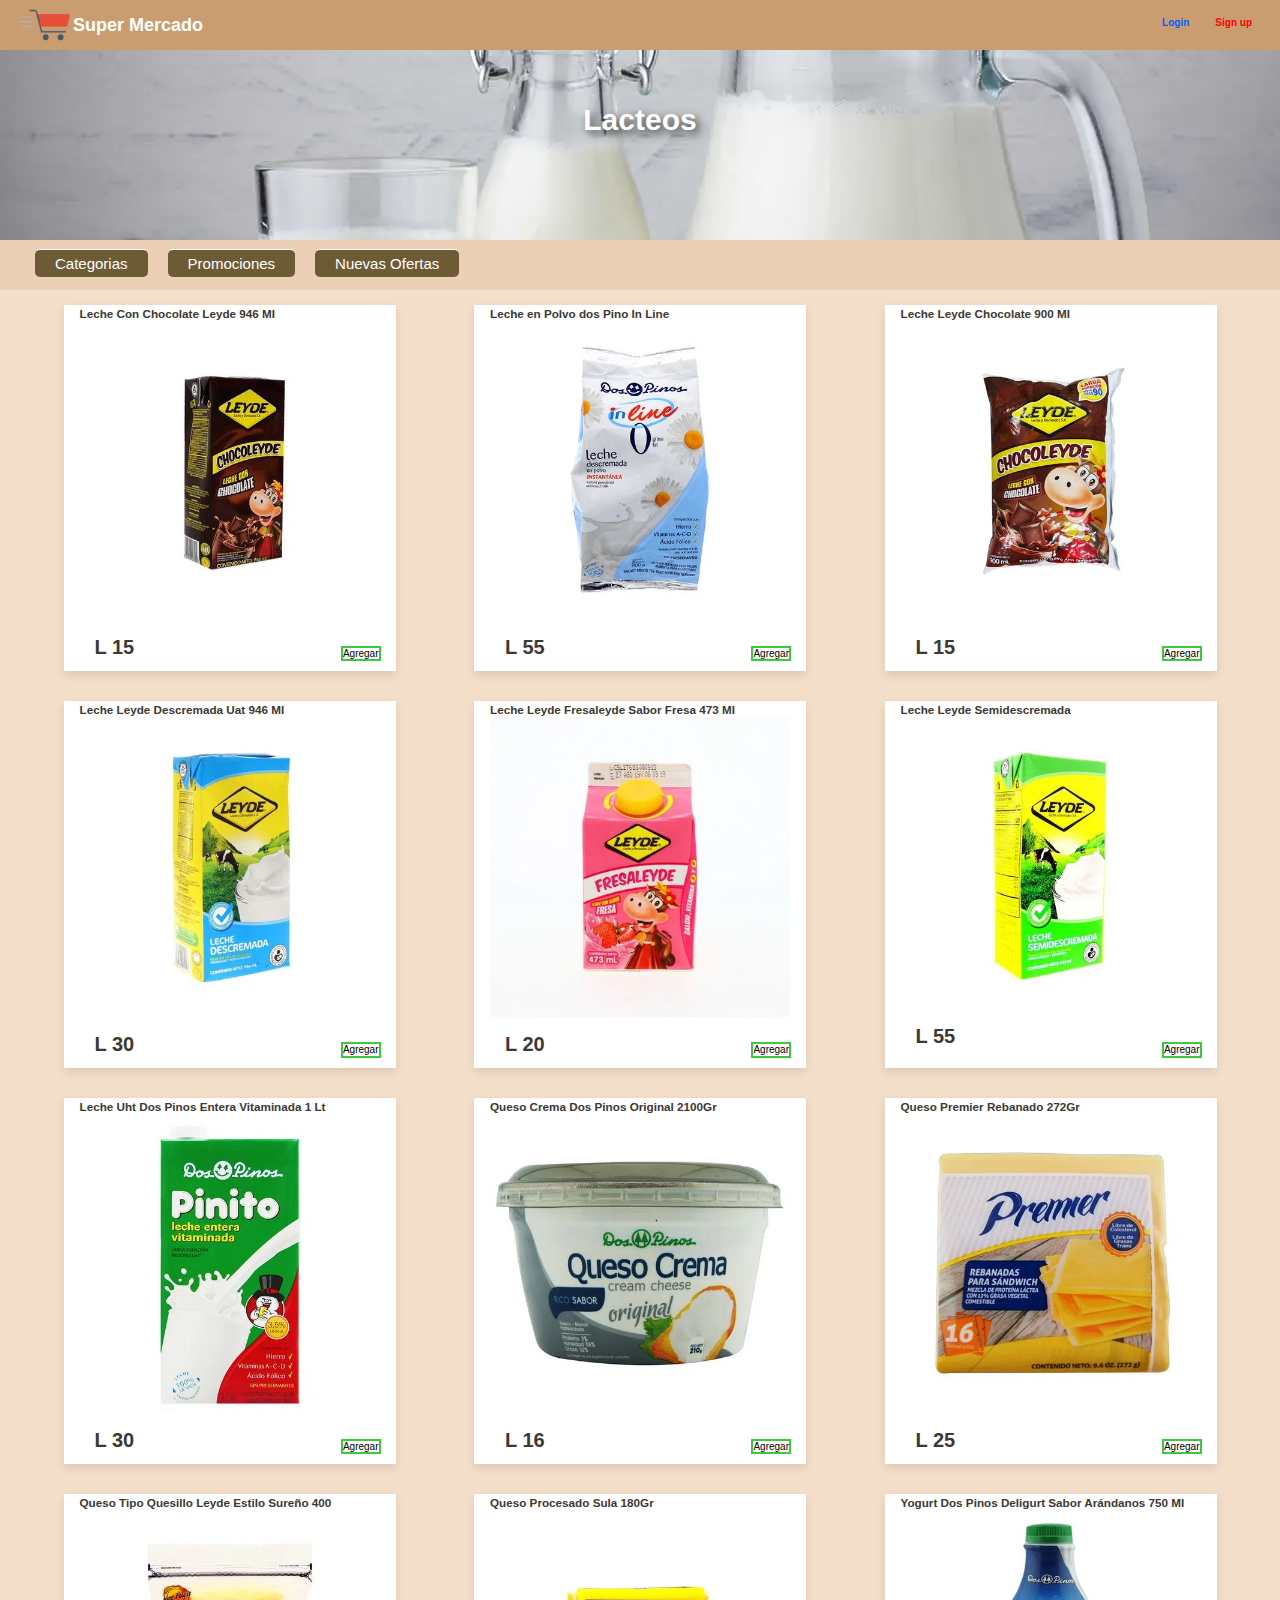
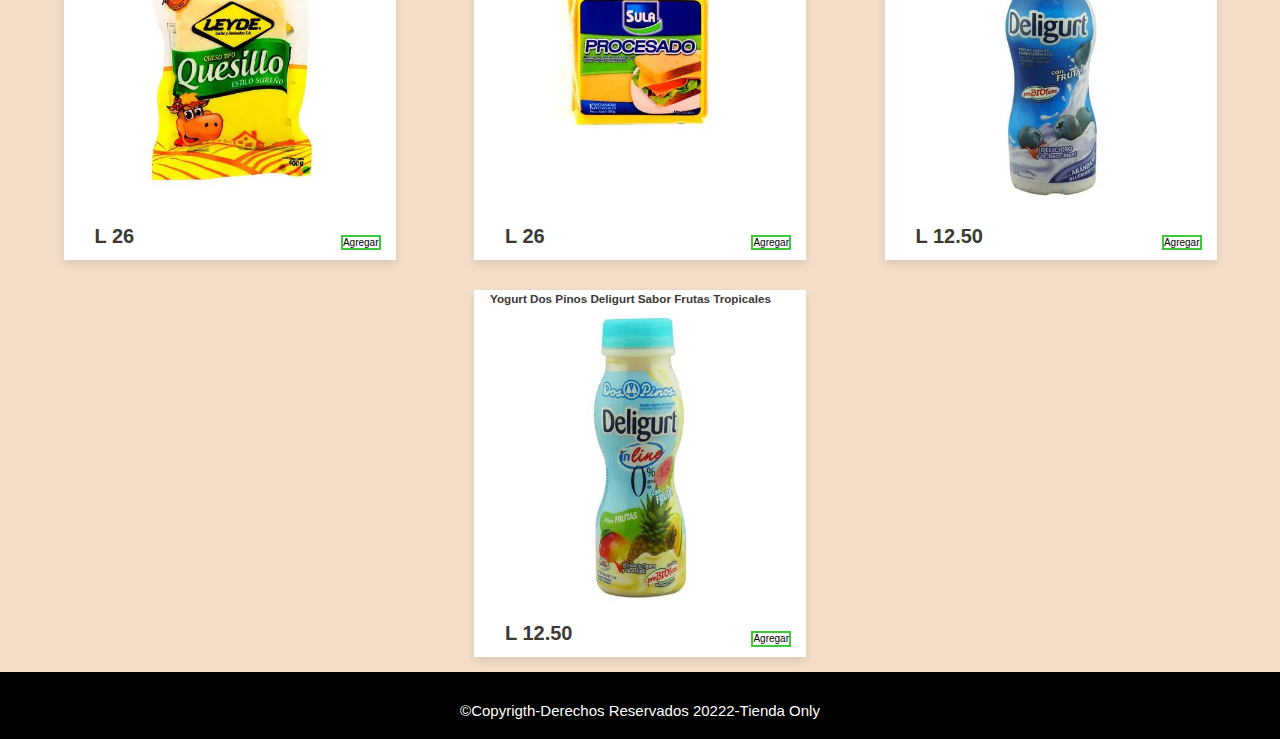
<file: HTML/Lacteos.html>
<!DOCTYPE html>
<html lang="en">

<head>
  <meta charset="UTF-8">
  <meta http-equiv="X-UA-Compatible" content="IE=edge">
  <meta name="viewport" content="width=device-width, initial-scale=1.0">
  <title>Supermercado el Exito</title>
  <link rel="stylesheet" href="../CSS/normalize.css">
  <link rel="stylesheet" href="../CSS/styles.css">
  <link rel="stylesheet" href="../CSS/menu.css">
</head>

<body>
  <header class="prin-header">
    <div id="brand"><img src="../IMG/shopping-cart.png" alt=""><a href="#">Super Mercado</a></div>
    <nav>
      <ul>
        <li id="login"><a href="#">Login</a></li>
        <li id="cart"><a href="#">Sign up</a></li>
      </ul>
    </nav>
    <div id="hamburger-icon" onclick="toggleMobileMenu(this)">
      <div class="bar1"></div>
      <div class="bar2"></div>
      <div class="bar3"></div>
      <ul class="mobile-menu">
        <li><a href="">Categorias</a></li>
        <li><a href="">Promociones</a></li>
        <li><a href="">Nuevas Ofertas</a></li>
        <li id="login"><a href="#">Login</a></li>
        <li id="cart"><a href="#">Sign up</a></li>
      </ul>
    </div>
  </header>

  <div class="portada" style="background-image: url(../IMG/Lacteos/Lacteos.webp);">
    <div class="contenedor-portada">
      <div class="capa">
        <h1 class="titulos">Lacteos</h1>
      </div>
    </div>
  </div>

  <header class="sub-header">
    <ul class="drop">
      <li><a href="#">Categorias</a>
        <ul>
          <div>
            <li><a href="./Bebidas-Jugos.html">Bebidas</a></li>
            <li><a href="./Carnes-Aves.html">Carnes</a></li>
            <li><a href="./Cervezas.html">Alchol</a></li>
            <li><a href="./Embutidos.html">Embutidos</a></li>
            <li><a href="./Frutas-Verduras.html">Frutas-verduras</a></li>
            <li><a href="./Hogar.html">Hogar</a></li>
            <li><a href="./Lacteos.html">Lacteos</a></li>
            <li><a href="./Mascotas.html">Mascotas</a></li>
          </div>
        </ul>
      </li>
      <li><a href="#">Promociones</a></li>
      <li><a href="#">Nuevas Ofertas</a></li>
    </ul>
  </header>

  <main>
    <section class="contenido">
      <div class="page-content">
        <div class="product-container">
          <h3>Leche Con Chocolate Leyde 946 MI</h3>
          <img src="../IMG/Lacteos/Leche Con Chocolate Leyde 946 MI.webp" />
          <h1>L 15</h1>
          <button class="button-add" onclick="add('product-1', 15)">Agregar</button>
        </div>

        <div class="product-container">
          <h3>Leche en Polvo dos Pino In Line</h3>
          <img src="../IMG/Lacteos/Leche en Polvo dos Pino In Line.webp" />
          <h1>L 55</h1>
          <button class="button-add" onclick="add('product-2', 55)">Agregar</button>
        </div>

        <div class="product-container">
          <h3>Leche Leyde Chocolate 900 MI</h3>
          <img src="../IMG/Lacteos/Leche Leyde Chocolate 900 MI.webp" />
          <h1>L 15</h1>
          <button class="button-add" onclick="add('product-3', 15)">Agregar</button>
        </div>

        <div class="product-container">
          <h3>Leche Leyde Descremada Uat 946 MI</h3>
          <img src="../IMG/Lacteos/Leche Leyde Descremada Uat 946 MI.webp" />
          <h1>L 30</h1>
          <button class="button-add" onclick="add('product-4', 30)">Agregar</button>
        </div>

        <div class="product-container">
          <h3>Leche Leyde Fresaleyde Sabor Fresa 473 MI</h3>
          <img src="../IMG/Lacteos/Leche Leyde Fresaleyde Sabor Fresa 473 MI.webp" />
          <h1>L 20</h1>
          <button class="button-add" onclick="add('product-5', 20)">Agregar</button>
        </div>

        <div class="product-container">
          <h3>Leche Leyde Semidescremada</h3>
          <img src="../IMG/Lacteos/Leche Leyde Semidescremada.webp" />
          <h1>L 55</h1>
          <button class="button-add" onclick="add('product-6', 55)">Agregar</button>
        </div>

        <div class="product-container">
          <h3>Leche Uht Dos Pinos Entera Vitaminada 1 Lt</h3>
          <img src="../IMG/Lacteos/Leche Uht Dos Pinos Entera Vitaminada 1 Lt.webp" />
          <h1>L 30</h1>
          <button class="button-add" onclick="add('product-7', 30)">Agregar</button>
        </div>

        <div class="product-container">
          <h3>Queso Crema Dos Pinos Original 2100Gr</h3>
          <img src="../IMG/Lacteos/Queso Crema Dos Pinos Original 210Gr.webp" />
          <h1>L 16</h1>
          <button class="button-add" onclick="add('product-8', 16)">Agregar</button>
        </div>

        <div class="product-container">
          <h3>Queso Premier Rebanado 272Gr</h3>
          <img src="../IMG/Lacteos/Queso Premier Rebanado 272Gr.webp" />
          <h1>L 25</h1>
          <button class="button-add" onclick="add('product-9', 25)">Agregar</button>
        </div>

        <div class="product-container">
          <h3>Queso Tipo Quesillo Leyde Estilo Sureño 400</h3>
          <img src="../IMG/Lacteos/Queso Tipo Quesillo Leyde Estilo Sureño 400.webp" />
          <h1>L 26</h1>
          <button class="button-add" onclick="add('product-10', 26)">Agregar</button>
        </div>

        <div class="product-container">
          <h3>Queso Procesado Sula 180Gr</h3>
          <img src="../IMG//Lacteos/Queso Procesado Sula 180Gr.webp" />
          <h1>L 26</h1>
          <button class="button-add" onclick="add('product-11', 26)">Agregar</button>
        </div>

        <div class="product-container">
          <h3>Yogurt Dos Pinos Deligurt Sabor Arándanos 750 MI</h3>
          <img src="../IMG/Lacteos/Yogurt Dos Pinos Deligurt Sabor Arándanos 750 MI.webp" />
          <h1>L 12.50</h1>
          <button class="button-add" onclick="add('product-12', 12.50)">Agregar</button>
        </div>

        <div class="product-container">
          <h3>Yogurt Dos Pinos Deligurt Sabor Frutas Tropicales</h3>
          <img src="../IMG/Lacteos/Yogurt Dos Pinos Deligurt Sabor Frutas Tropicales.webp" />
          <h1>L 12.50</h1>
          <button class="button-add" onclick="add('product-13', 15.50)">Agregar</button>
        </div>
      </div>
    </section>
  </main>

  <footer class="Pie-pag">
    <p>©Copyrigth-Derechos Reservados 20222-Tienda Only</p>
  </footer>

  <script src="../JS/index.js"></script>
</body>

</html>
</file>
<file: CSS/styles.css>
:root {
  --blanco: #ffffff;
  --negro: #000000;
  --gris: #757575;
  --colorFondo1: #f8994a;
  --colorFondo2: #faf480;
  --colorFondo3: #f84a52;
  --colorFondo4: #3bca3b;
  --title: #302e2e;
  font-size: 62.5%;
}

body {
  margin: 0px;
  font-family: Verdana, Geneva, Tahoma, sans-serif;
}
.container {
  position: relative;
  display: flex;
  justify-content: center;
  align-items: center;
}
.container .slider {
  display: flex;
  background: var(--negro);
  padding: 2px;
  width: 600px;
  height: 320px;
  overflow: hidden;
  scroll-behavior: smooth;
}
.container .slider img {
  width: 300px;
  margin: 3px;
}
.container .control {
  position: relative;
  width: 50px;
  height: 50px;
  border-radius: 50%;
  background: var(--colorFondo3);
  cursor: pointer;
  object-fit: cover;
  padding: 10px;
}
.container .prev {
  left: 0;
  top: 50%;
  transform: translate(-50%, -50%);
}
.container .next {
  right: 0;
  top: 50%;
  transform: translate(50%, -50%);
}
.anuncio {
  width: 95%;
  margin: auto;
  overflow: hidden;
}

.anuncio img {
  width: 100%;
}

.Encabezado {
  display: flex;
  justify-content: center;
  align-items: center;
}

.page-content {
  display: flex;
  flex-wrap: wrap;
  justify-content: space-evenly;
}

.product-container {
  margin: 15px;
  padding: 2px 16px;
  position: relative;
  box-shadow: 0 4px 9px 0 rgba(0, 0, 0, 0.1);
  background-color: var(--blanco);
}

.product-container:hover {
  box-shadow: 0 8px 16px 0 rgba(0, 0, 0, 0.2);
}

.product-container img {
  width: 300px;
}

.product-container h1 {
  margin-bottom: 10px;
  margin-left: 15px;
}

.button-add {
  background-color: var(--blanco);
  color: black;
  border: 2px solid var(--colorFondo4); /* Green */
  transition-duration: 0.4s;
  position: absolute;
  right: 15px;
  bottom: 10px;
}

.button-add:hover {
  background-color: var(--colorFondo4); /* Green */
  color: var(--blanco);
}

.portada {
  background-repeat: no-repeat;
  background-size: cover;
  animation: movimiento 10s infinite linear alternate;
  display: flex;
  align-items: center;
  justify-content: center;
}
.contenedor-portada {
  width: 100%;
  height: 240px;
  position: relative;
  display: flex;
  align-items: center;
  justify-content: center;
}

.capa {
  display: flex;
  align-items: center;
  justify-content: center;
}

@keyframes movimiento {
  from {
    background-position: bottom left;
  }
  to {
    background-position: top right;
  }
}

.titulos {
  color: var(--blanco);
  text-shadow: 4px 4px 10px var(--title);
  text-align: center;
  font-size: 3rem;
  font-family: Verdana, Geneva, Tahoma, sans-serif;
  padding: auto;
  margin: auto;
}

.Pie-pag {
  background-color: var(--negro);
  padding: 3rem;
  padding-bottom: 2rem;
  color: var(--blanco);
  font-size: 1.5rem;
  text-align: center;
}
</file>
<file: CSS/menu.css>
:root {
  --body: #f3dec9;
  --menu: #c99d70;
  --submenu: #ebd0b5;
  --font: #3c3935;
  --white: #ffff;
  --login: #005dff;
  --cart: #ff0000;
  --bfont: black;
  --menu_button: #6C5B35
}

* {
  padding: 0;
  margin: 0;
  box-sizing: border-box;
}

body {
  background-color: var(--body);
  color: var(--font);
  font-family: Verdana, Geneva, Tahoma, sans-serif;
}

.prin-header a {
  text-decoration: none;
}

.prin-header {
  position: fixed;
  padding: 0 20px;
  background-color: var(--menu);
  height: 50px;
  display: flex;
  justify-content: space-between;
  width: 100%;
  z-index: 2;
}

.sub-header {
  padding: 0 20px;
  background-color: var(--submenu);
  height: 50px;
  display: flex;
  justify-content: space-between;
  font-size: 150%;
}

#brand {
  font-weight: bold;
  font-size: 18px;
  display: flex;
  align-items: center;
}

#brand a {
  color: var(--white);
}

#brand img {
  width: 50px;
  height: auto;
  margin-right: 3px;
}

.drop {
  list-style: none;
  height: 100%;
  display: flex;
  align-items: center;
  justify-content: space-around;
  z-index: 1;
  margin: 0%;
  padding: 0%;
}

.drop a {
  color: var(--bfont);
}

.drop li {
  display: block;
  position: relative;
  float: left;
  margin-left: 10px;
  margin-bottom: 4px;
}

.drop li a {
  display: block;
  text-decoration: none;
  color: var(--white);
  border-top: 1px solid var(--white);
  padding: 5px 20px 5px 20px;
  background: var(--menu_button);
  white-space: nowrap;
  border-radius: 5px;
}

.drop li a:hover {
  background: #617f8a;
}

.drop-meun{
  background-color: var(--font);
}

.drop ul {
  display: none;
}

.drop li:hover {
  transform: scale(1.1);
  transition: 0.3s;
}

.drop li:hover ul {
  display: block;
  position: absolute;
  z-index: 0;
}

.drop li:hover li {
  float: none;
  font-size: 11px;
}

.drop li:hover a {
  background: var(--menu);
  font-size: medium;
  font-family: Verdana, Geneva, Tahoma, sans-serif;
  margin-bottom: 0px;
}
.drop li:hover li a:hover {
  background: var(--font);
}

ul{
  list-style: none;
  height: 100%;
  display: flex;
  align-items: center;
  justify-content: space-around;
}

ul a{
  color : var(--bfont)
}

ul li{
  padding: 5px;
  margin-left: 10px;
  margin-bottom: 4px;
}

ul li:hover{
  transform: scale(1.1);
  transition: 0.3s;
}

.link {
  background-color: var(--white);
  border: none;
  text-decoration: none;
  color: var(--gray);
  font-family: Verdana, Geneva, Tahoma, sans-serif;
  cursor: pointer;
  padding: 0%;
  font-size: 1rem;
}

.dropdown.active > .link:focus,
.link:hover {
  color: var(--black);
}

.dropdown {
  position: relative;
  display: inline-block;
}

.dropdown-menu {
  position: absolute;
  left: 0%;
  top: calc(100% + 0.25rem);
  background-color: var(--bittersweet);
  padding: 0.75rem;
  border-radius: 0.25rem;
  box-shadow: 0 2px 5px 0 rgba(0, 0, 0, 0.1);
  opacity: 0;
  pointer-events: none;
  transform: translateY(-10px);
  transition: opacity 150ms ease-in-out, transform 150ms ease-in-out;
  display: block;
}

.dropdown-menu a {
  padding: 12px 16px;
  color: var(--white);
  display: block;
  font-family: Verdana, Geneva, Tahoma, sans-serif;
  font-size: 0.75rem;
}

.dropdown-menu a:hover {
  background-color: var(--gray);
  color: var(--white);
}

.dropdown.active > .link + .dropdown-menu {
  opacity: 1;
  transform: translateY(0);
  pointer-events: auto;
}

#login,
#cart {
  border-radius: 5px;
  padding: 5px 8px;
}

#login a {
  color: var(--login);
  font-weight: bold;
}

#cart a {
  color: var(--cart);
  font-weight: bold;
}

#hamburger-icon {
  margin: auto 0;
  display: none;
  cursor: pointer;
}

#hamburger-icon div {
  width: 35px;
  height: 3px;
  background-color: white;
  margin: 6px 0;
  transition: 0.4s;
}

.open .bar1 {
  -webkit-transform: rotate(-45deg) translate(-6px, 6px);
  transform: rotate(-45deg) translate(-6px, 6px);
}

.open .bar2 {
  opacity: 0;
}

.open .bar3 {
  -webkit-transform: rotate(45deg) translate(-6px, -8px);
  transform: rotate(45deg) translate(-6px, -8px);
}

.open .mobile-menu {
  display: flex;
  flex-direction: column;
  justify-content: flex-start;
  margin: 0;
  padding: 0;
}

.mobile-menu {
  display: none;
  position: fixed;
  top: 50px;
  left: 0%;
  height: calc(100vh - 50px);
  width: 50%;
  float: left;
  z-index: 1;
  background-color: var(--menu);
  opacity: 90%;
  font-size: 130%;
  font-weight: bold;
  align-items: normal;
}

@media only screen and (max-width: 600px) {
  .prin-header nav {
    display: none;
  }

  .sub-header {
    display: none;
  }

  #hamburger-icon {
    display: block;
  }
}
</file>
